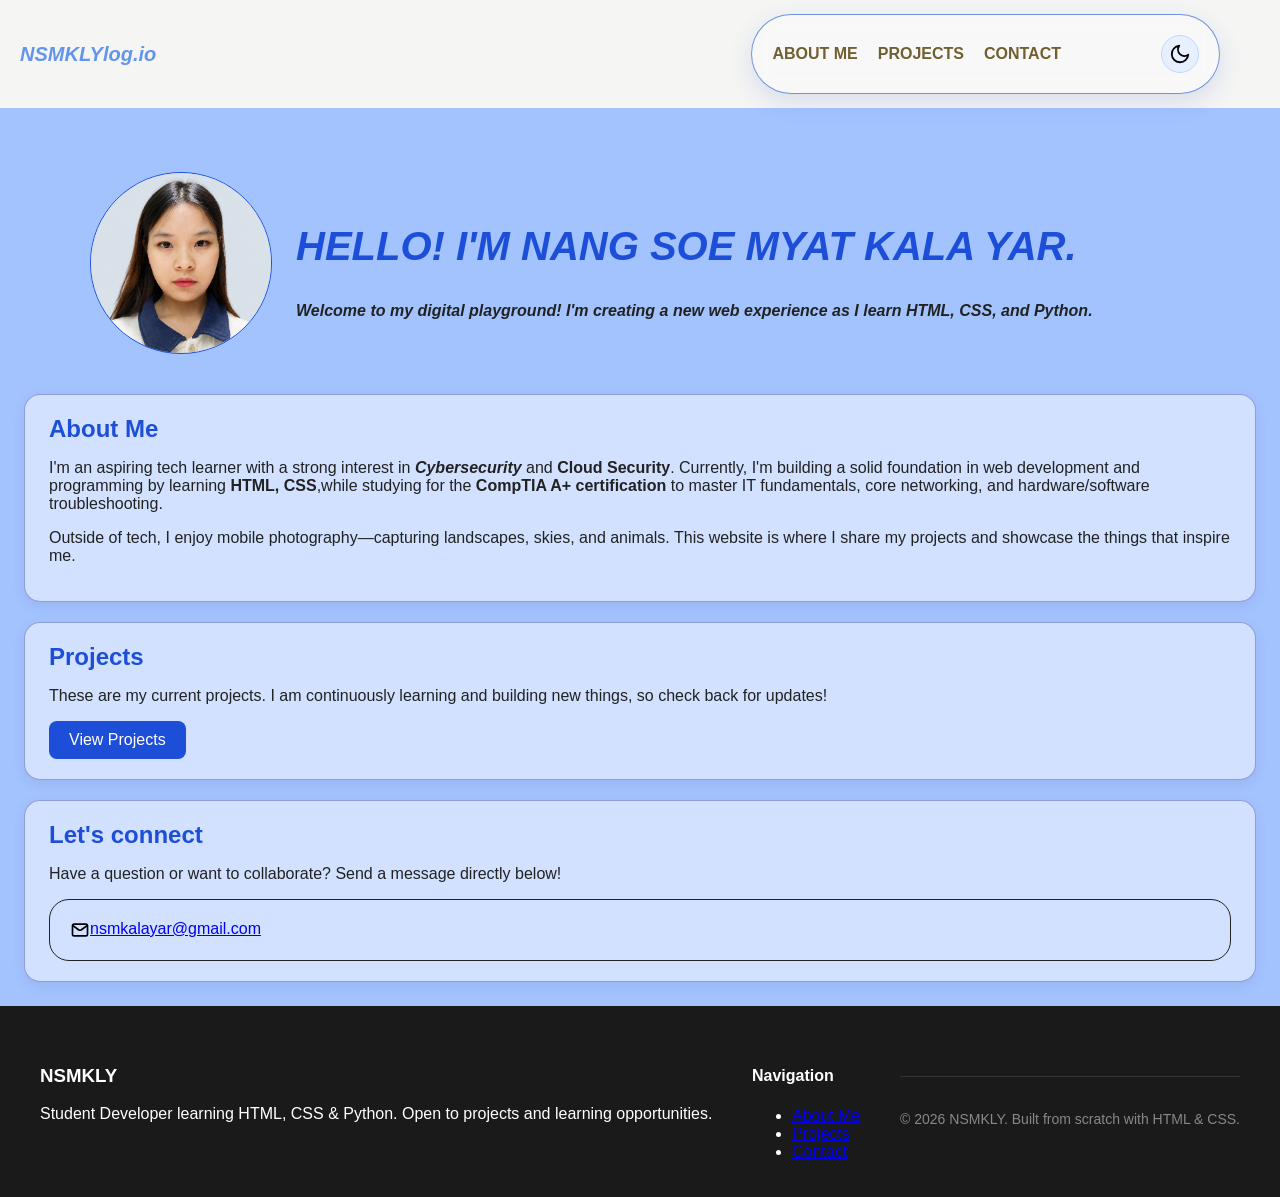
<file: index.html>
<!DOCTYPE html>
<html lang="en">
<head>
    <meta charset="UTF-8">
    <meta name="viewport" content="width=device-width, initial-scale=1.0">
    <link rel="stylesheet" href="style.css">
    <title>NSMKLY log</title>
</head>
<body>
    <header>
        <nav class="navbar">
            <div class="nav-inner">
                <a class="brand" href="https://www.nsmklylog.io"><span>NSMKLYlog.io</span></a>

                <div class="nav-links" aria-label="Main navigation">
                    <a href="#about">ABOUT ME</a>
                    <a href="projects.html">PROJECTS</a>
                    <a href="#contact">CONTACT</a>
                    <button id="theme-toggle" class="icon" aria-label="Toggle theme">
                        <img src="moon.svg" alt="Toggle Theme">
                    </button>
                </div>
            </div>
        </nav>
    </header>

    <main class="page-content">
        <section class="profile">
            <img src="profile.JPG" alt="Profile photo">
            <div class="profile-text">
                <h1 class="wave"><span>HELLO! I'm Nang Soe Myat Kala Yar.</span></h1>
                <p class="subhead">Welcome to my digital playground! I'm creating a new web experience as I learn HTML, CSS, and Python.</p>
            </div>
        </section>
        <div>
        <section id="about" class="info-section">
            <h2>About Me</h2>
            <p>I'm an aspiring tech learner with a strong interest in <strong><em>Cybersecurity</em></strong> and <strong>Cloud Security</strong>. 
    Currently, I'm building a solid foundation in web development and programming by learning <strong>HTML, CSS</strong>,while studying for the <strong>CompTIA A+ certification</strong> to master 
    IT fundamentals, core networking, and hardware/software troubleshooting.</p>
            <p>Outside of tech, I enjoy mobile photography—capturing landscapes, skies, and animals. This website is where I share my 
    projects and showcase the things that inspire me.</p>
        </section>
         </div>
        <section id="projects" class="info-section">
            <h2>Projects</h2>
            <p>These are my current projects. I am continuously learning and building new things, so check back for updates!</p>
            <a href="projects.html" class="button">View Projects</a>
        </section>

        <section id="contact" class="info-section">
            <h2>Let's connect</h2>
  <p>Have a question or want to collaborate? Send a message directly below!</p>
  <div class="email"> 
  <img class="email-icon" src="email.svg" alt="email"> 
  <a href="mailto:nsmkalayar@gmail.com">nsmkalayar@gmail.com</a> 
  </div>

  
            
        </section>
    </main>

    <script>
        const toggleButton = document.getElementById('theme-toggle');
        const body = document.body;

        toggleButton.addEventListener('click', () => {
            body.classList.toggle('dark-theme');
        });
    </script>

 <footer class="site-footer">
  <div class="footer-container">
    <div class="footer-brand">
      <h3>NSMKLY</h3>
      <p>Student Developer learning HTML, CSS & Python. Open to projects and learning opportunities.</p>
    </div>

    <div class="footer-links">
      <h4>Navigation</h4>
      <ul>
        <li><a href="#about">About Me</a></li>
        <li><a href="#projects">Projects</a></li>
        <li><a href="#contact">Contact</a></li>
      </ul>
    </div>

  <div class="footer-bottom">
    <p>&copy; 2026 NSMKLY. Built from scratch with HTML & CSS.</p>
  </div>
</div>
</footer>
</body>
</html>
</file>
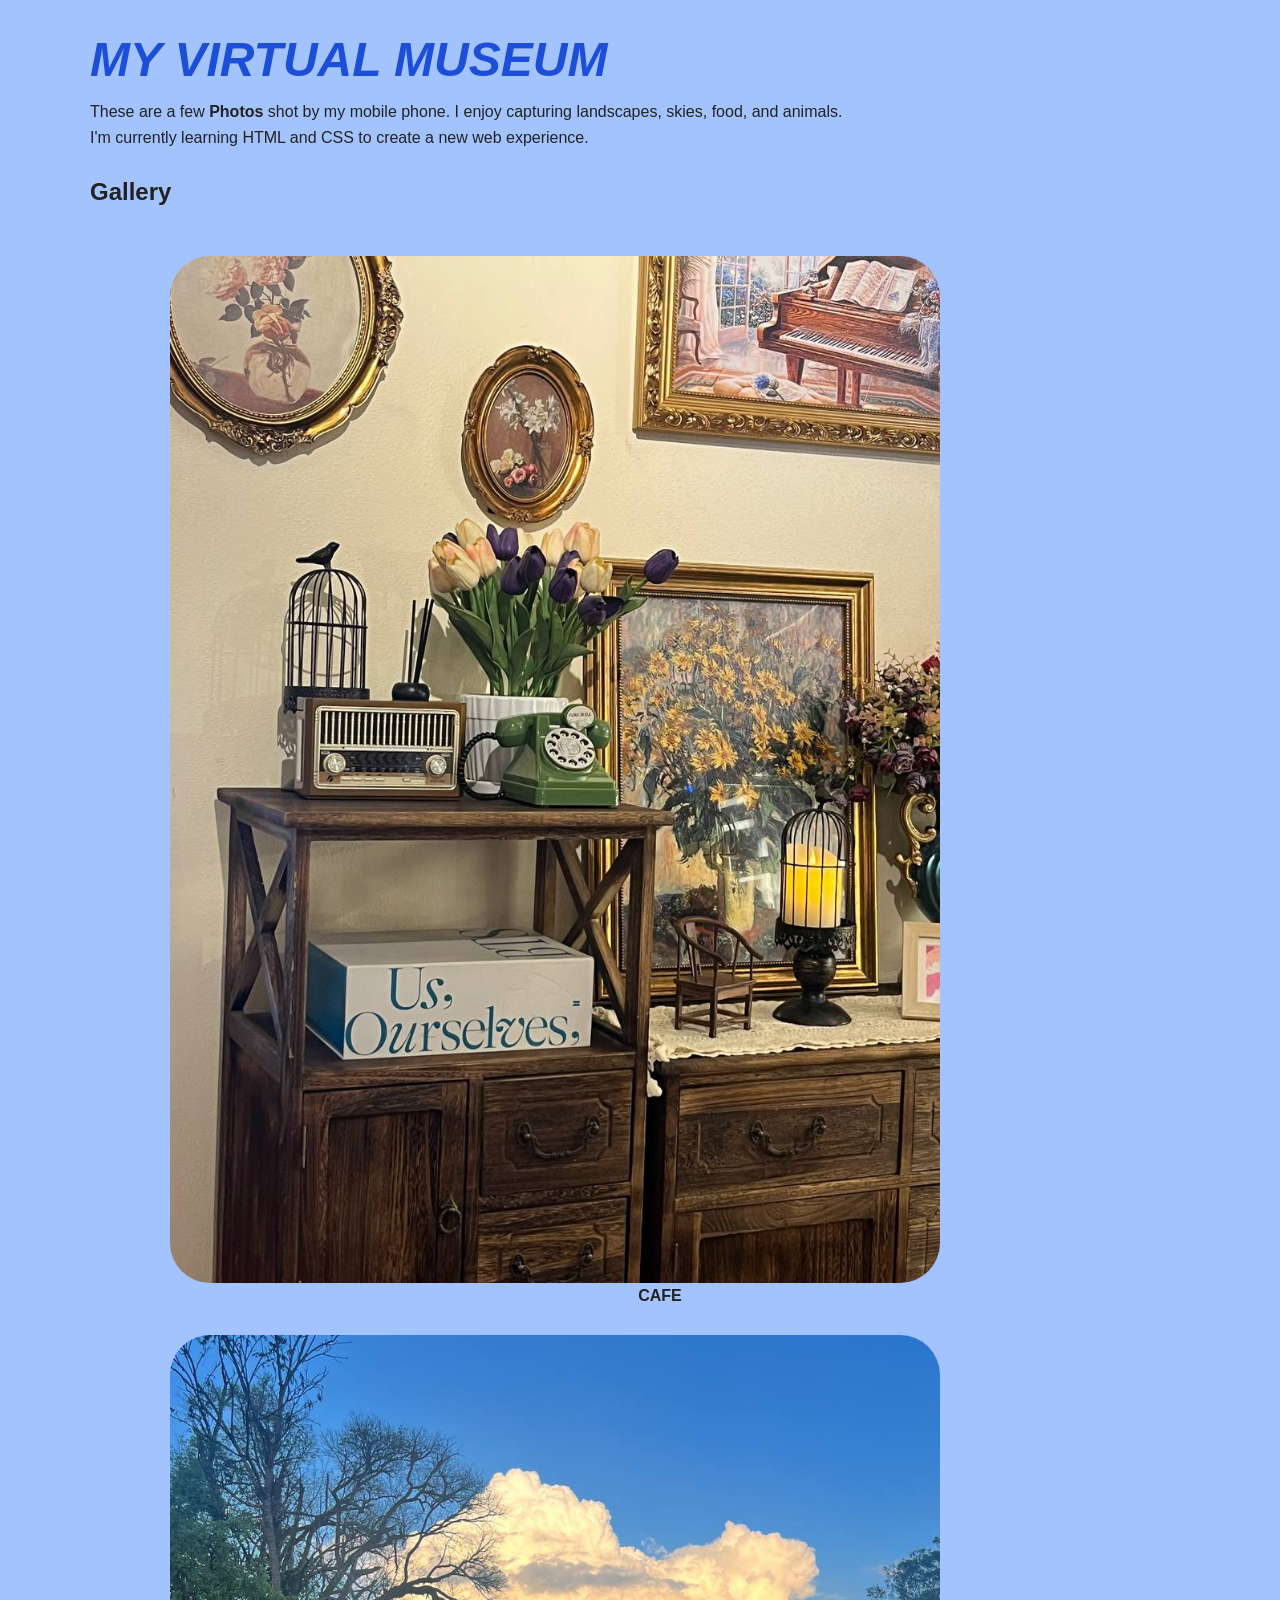
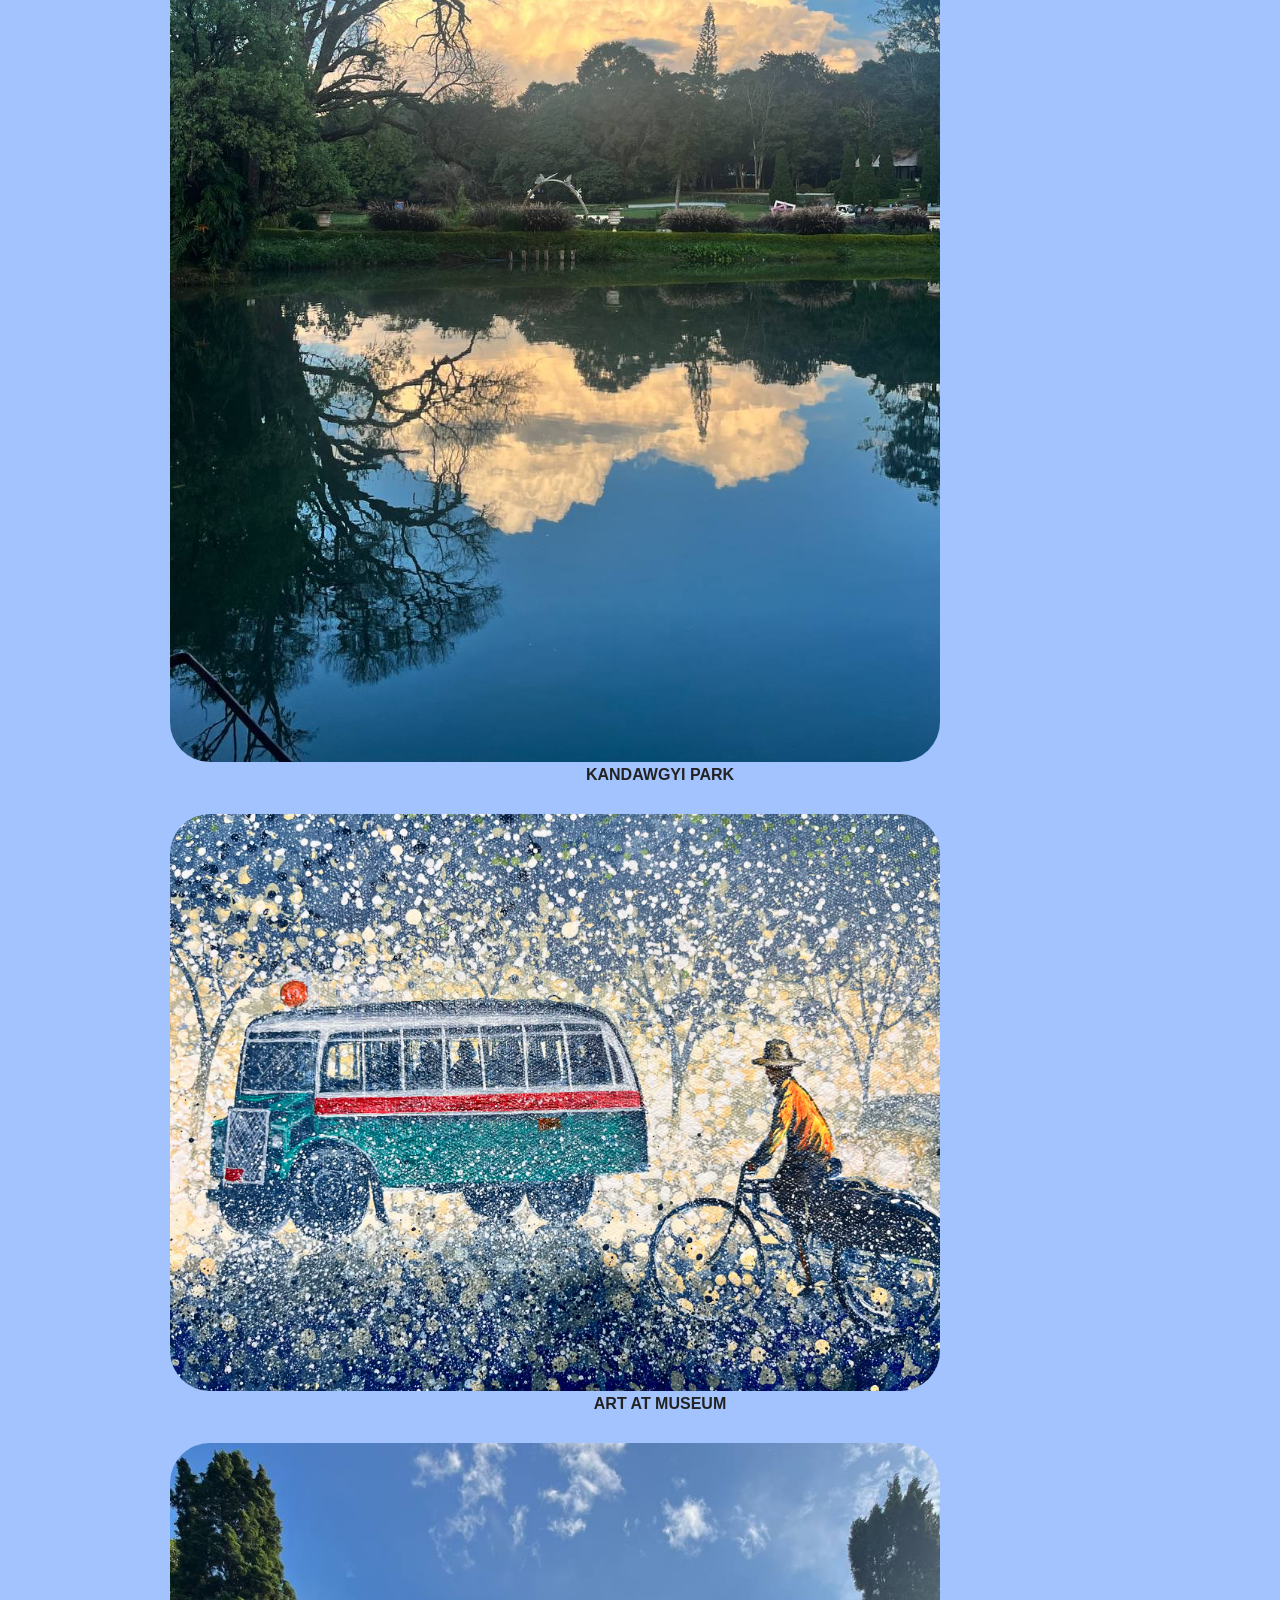
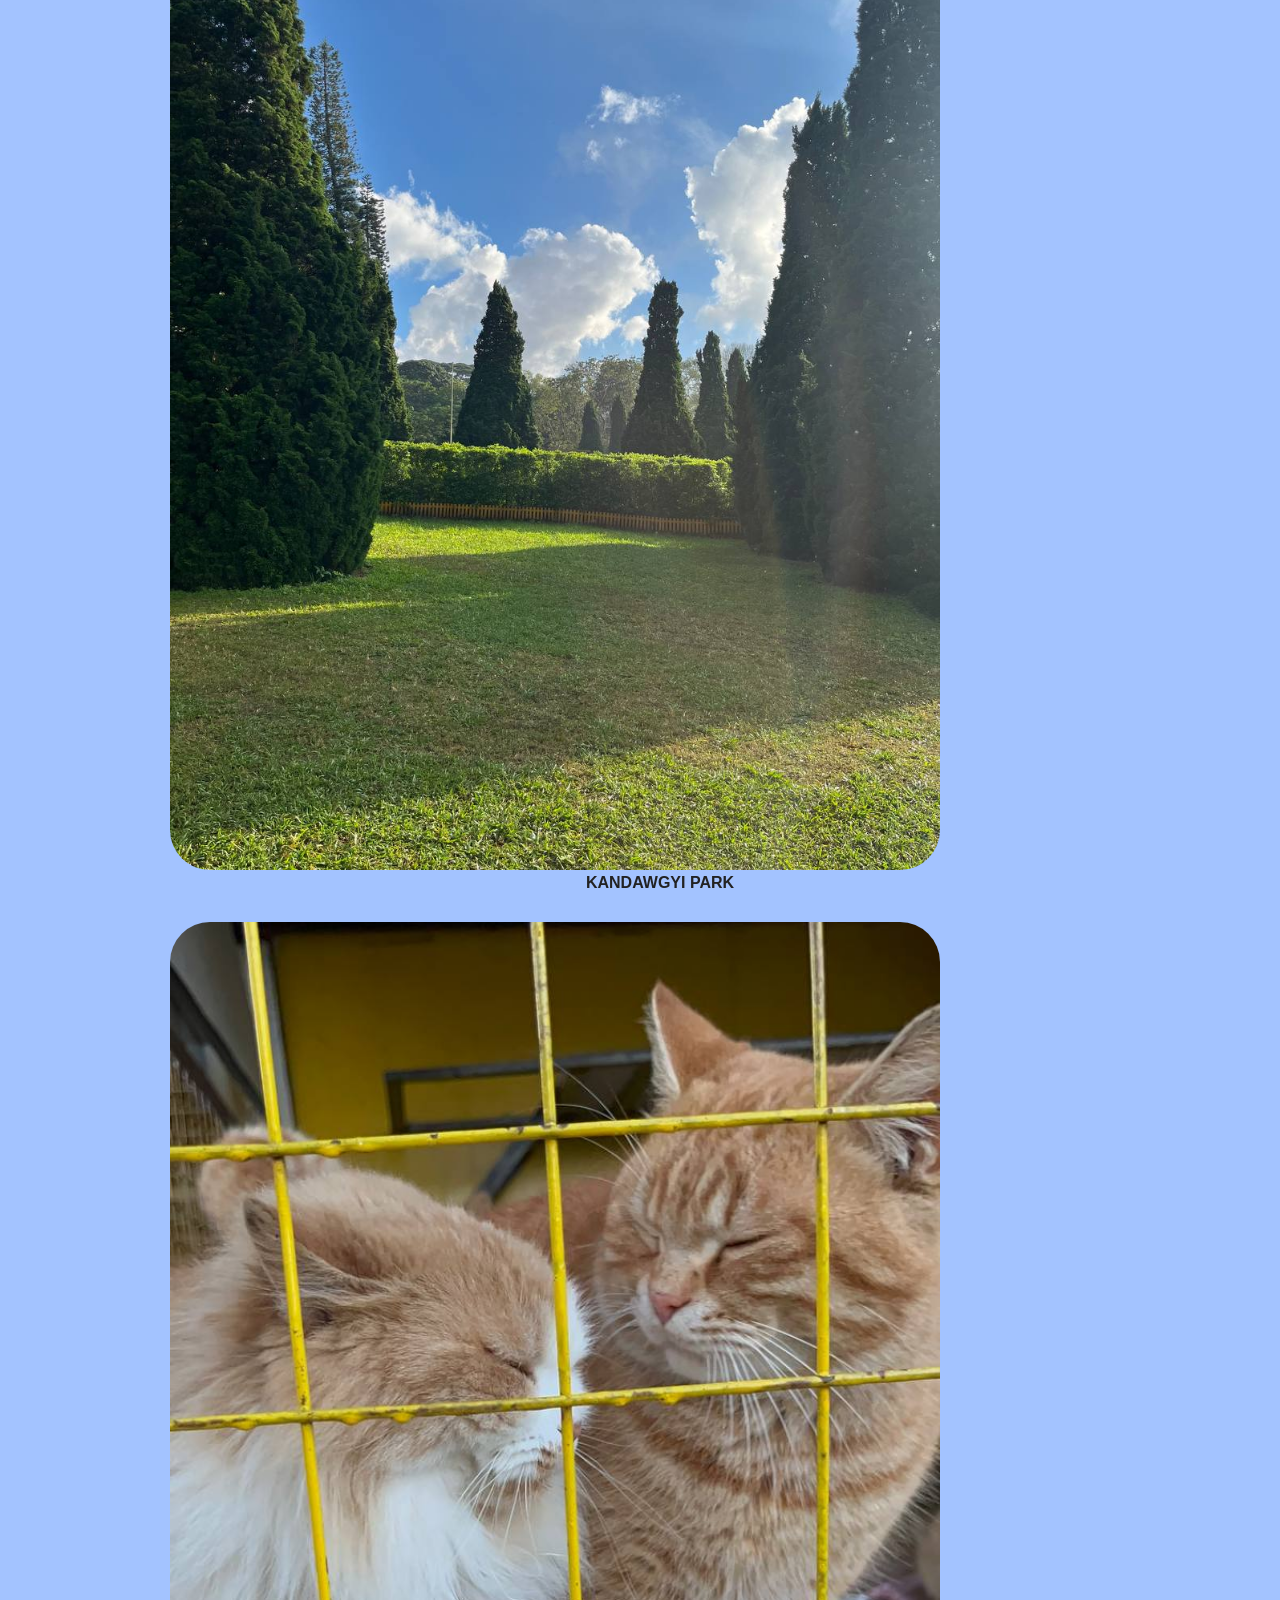
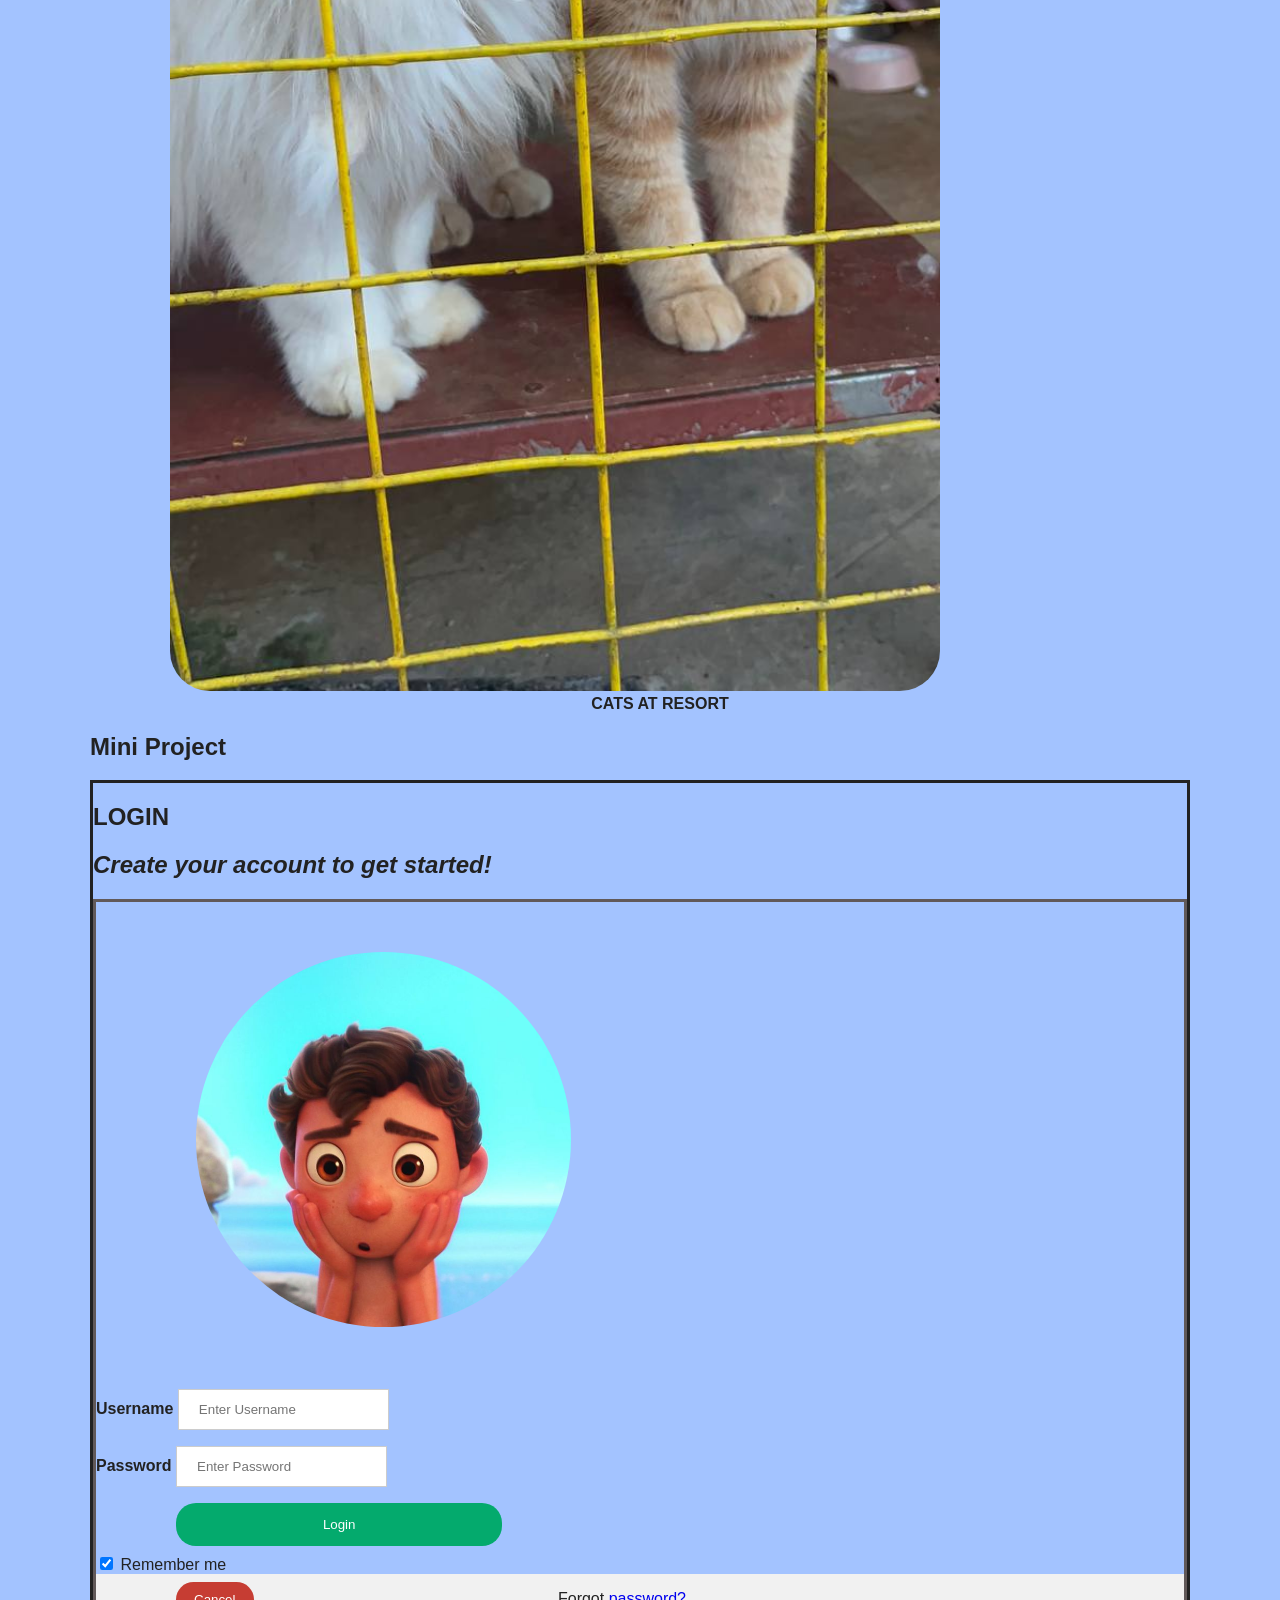
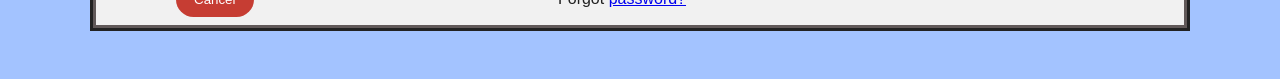
<file: projects.html>
<!DOCTYPE html>
<html lang="en">
<head>
    <meta charset="UTF-8">
    <meta name="viewport" content="width=device-width, initial-scale=1.0">
    <link rel="stylesheet" href="style.css">
    <title>Projects</title>
</head>
<body>
    <main class="projects-page">
        <h1 class="headline">MY VIRTUAL MUSEUM</h1>
        <p class="projects-intro">These are a few <strong>Photos</strong> shot by my mobile phone. I enjoy capturing landscapes, skies, food, and animals. I'm currently learning HTML and CSS to create a new web experience.</p>
        <h2>Gallery</h2>
        <section>
            <div class="gallery"> 
               <div class="pic">
                <img src="cafeinterior.jpg" alt="Photo 1"> 
                <span class="caption">CAFE</span>
               <img src="view.jpg" alt="Photo 2"> 
               <span class="caption">Kandawgyi PARK</span>
                <img src="art.jpg" alt="Photo 3"> 
                <span class="caption">art at museum</span>
        
                <img src="pol.jpg" alt="Photo 4"> 
                <span class="caption">Kandawgyi Park</span>
                 <img src="cat2.jpg" alt="Photo 5"> 
                 <span class="caption">Cats at resort</span>
                </div>
            </div>
        </section>
        <section>
            <div><h1>Mini Project</h1></div>
            <div class="login-page">
                <div> 
                    <h2>LOGIN</h2>
                    <h2 class="italic">Create your account to get started!</h2>
                    <form action="/action_page.php" method="post">
                <div class="imgcontainer">
                 <img src="avatar.jpg" alt="Avatar" class="avatar">
                 </div>
                <div class="container">
    <label for="uname"><b>Username</b></label>
    <input type="text" placeholder="Enter Username" name="uname" required> <br>
     <label for="psw"><b>Password</b></label>
    <input type="password" placeholder="Enter Password" name="psw" required><br> 
    <button type="submit">Login</button>
    <br>
    <label>
      <input type="checkbox" checked="checked" name="remember"> Remember me
    </label>
  </div>

  <div class="container" style="background-color:#f1f1f1">
    <button type="button" class="cancelbtn">Cancel</button>
    <span class="psw">Forgot <a href="#">password?</a></span>
  </div>
</form>
</div>
 </section>
 <section> 





    
 </section>


</body>
</html>
</file>
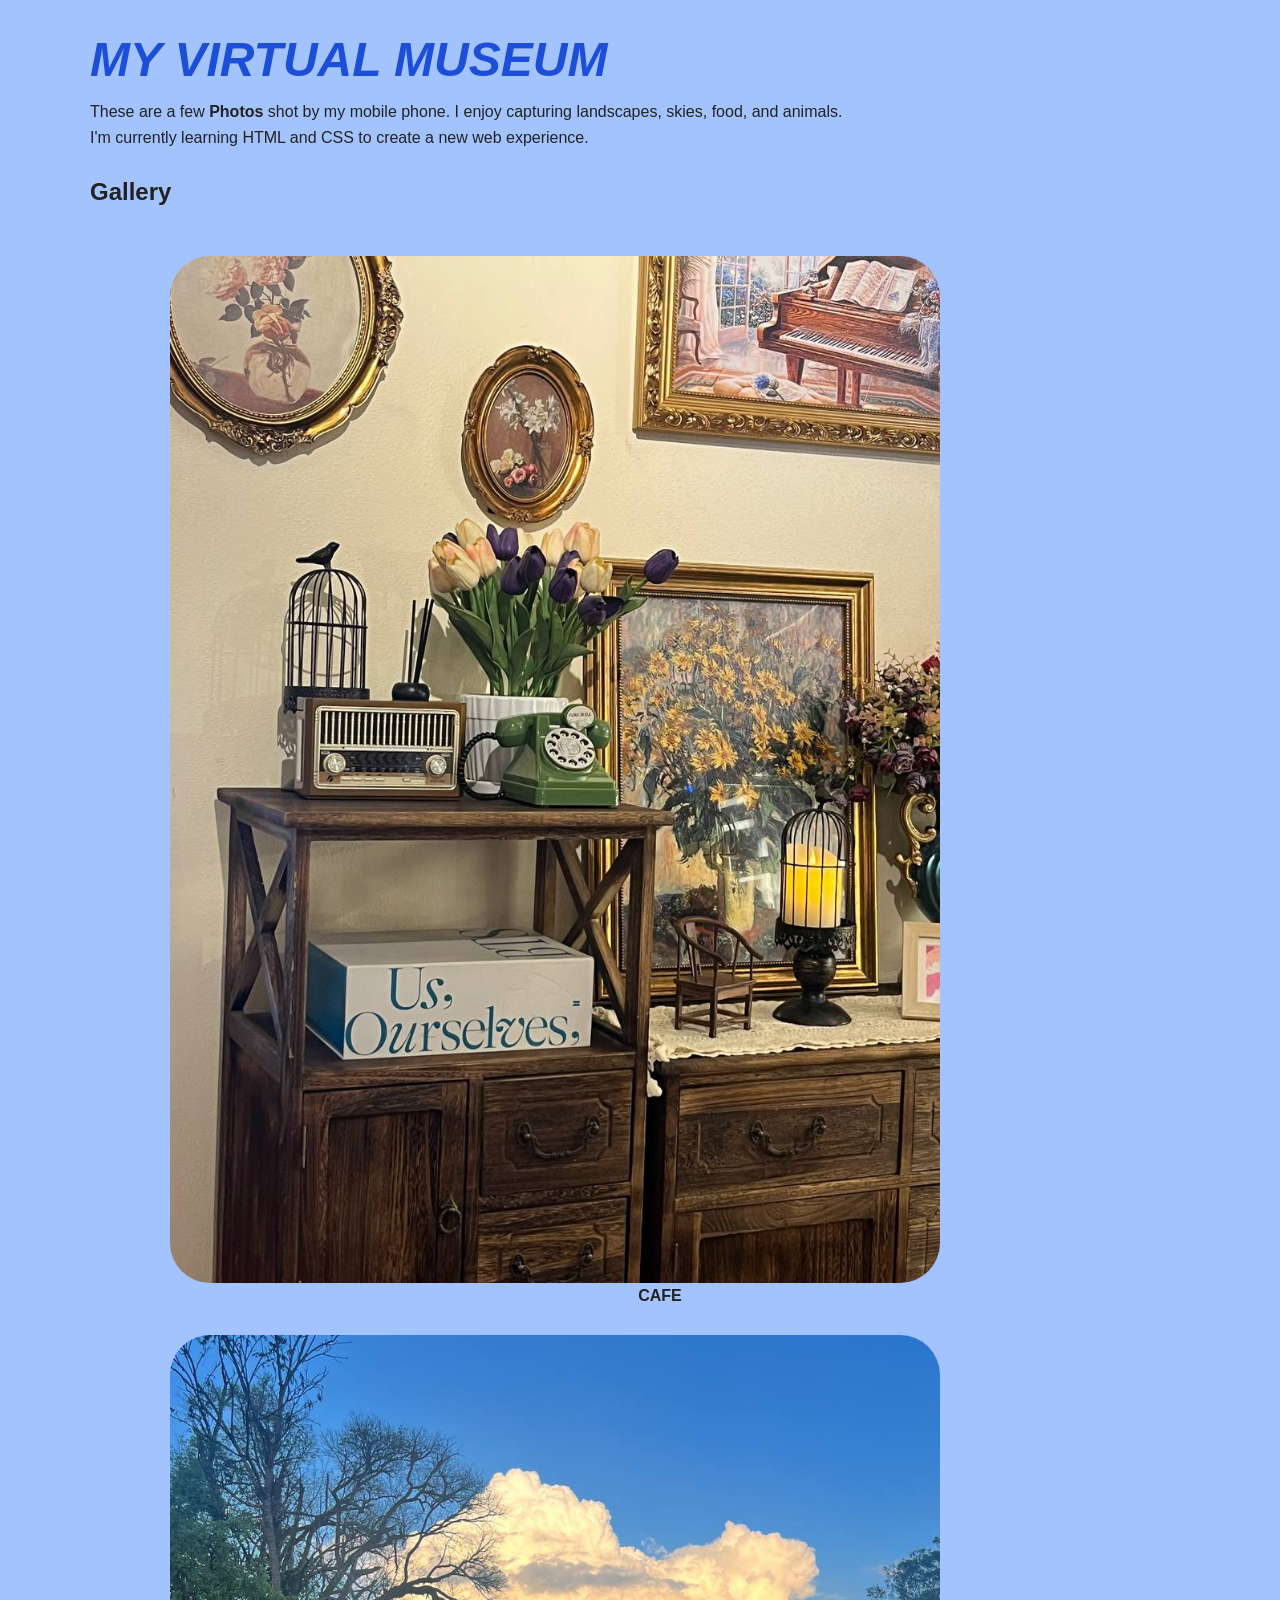
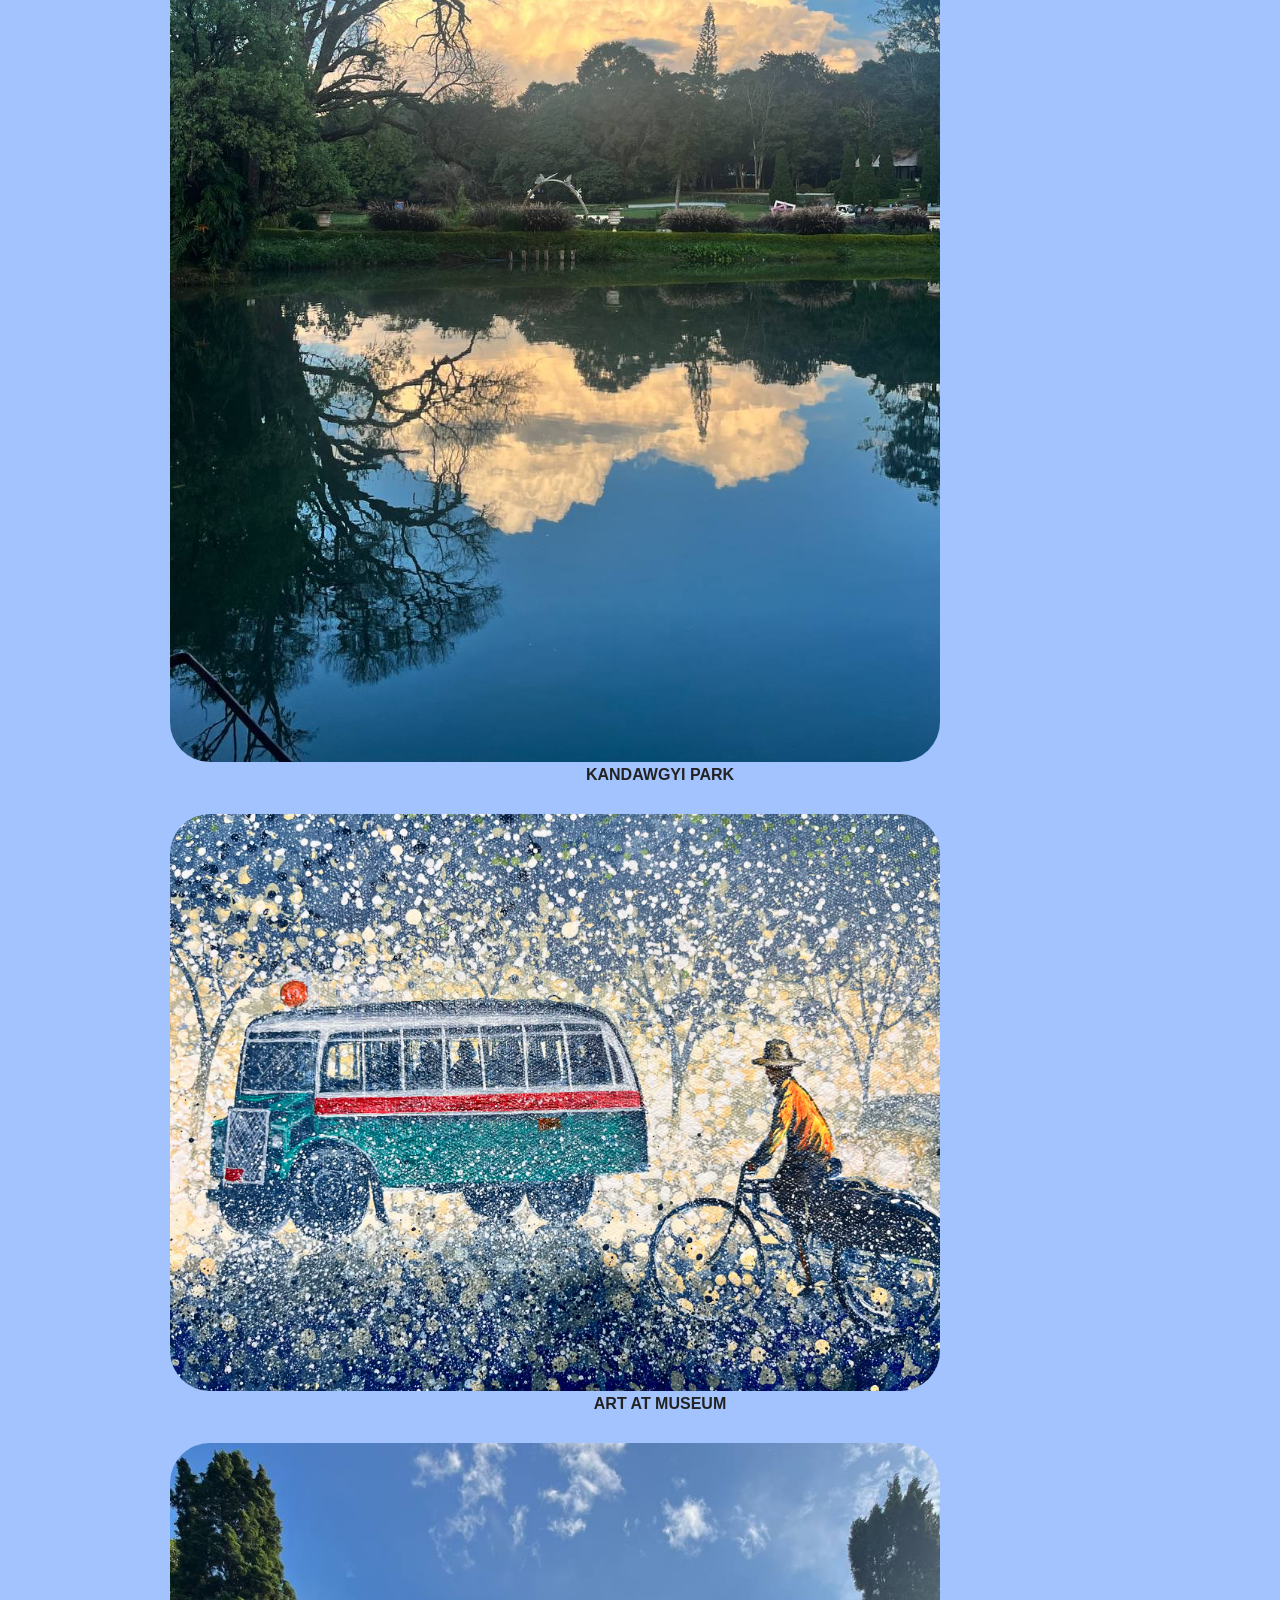
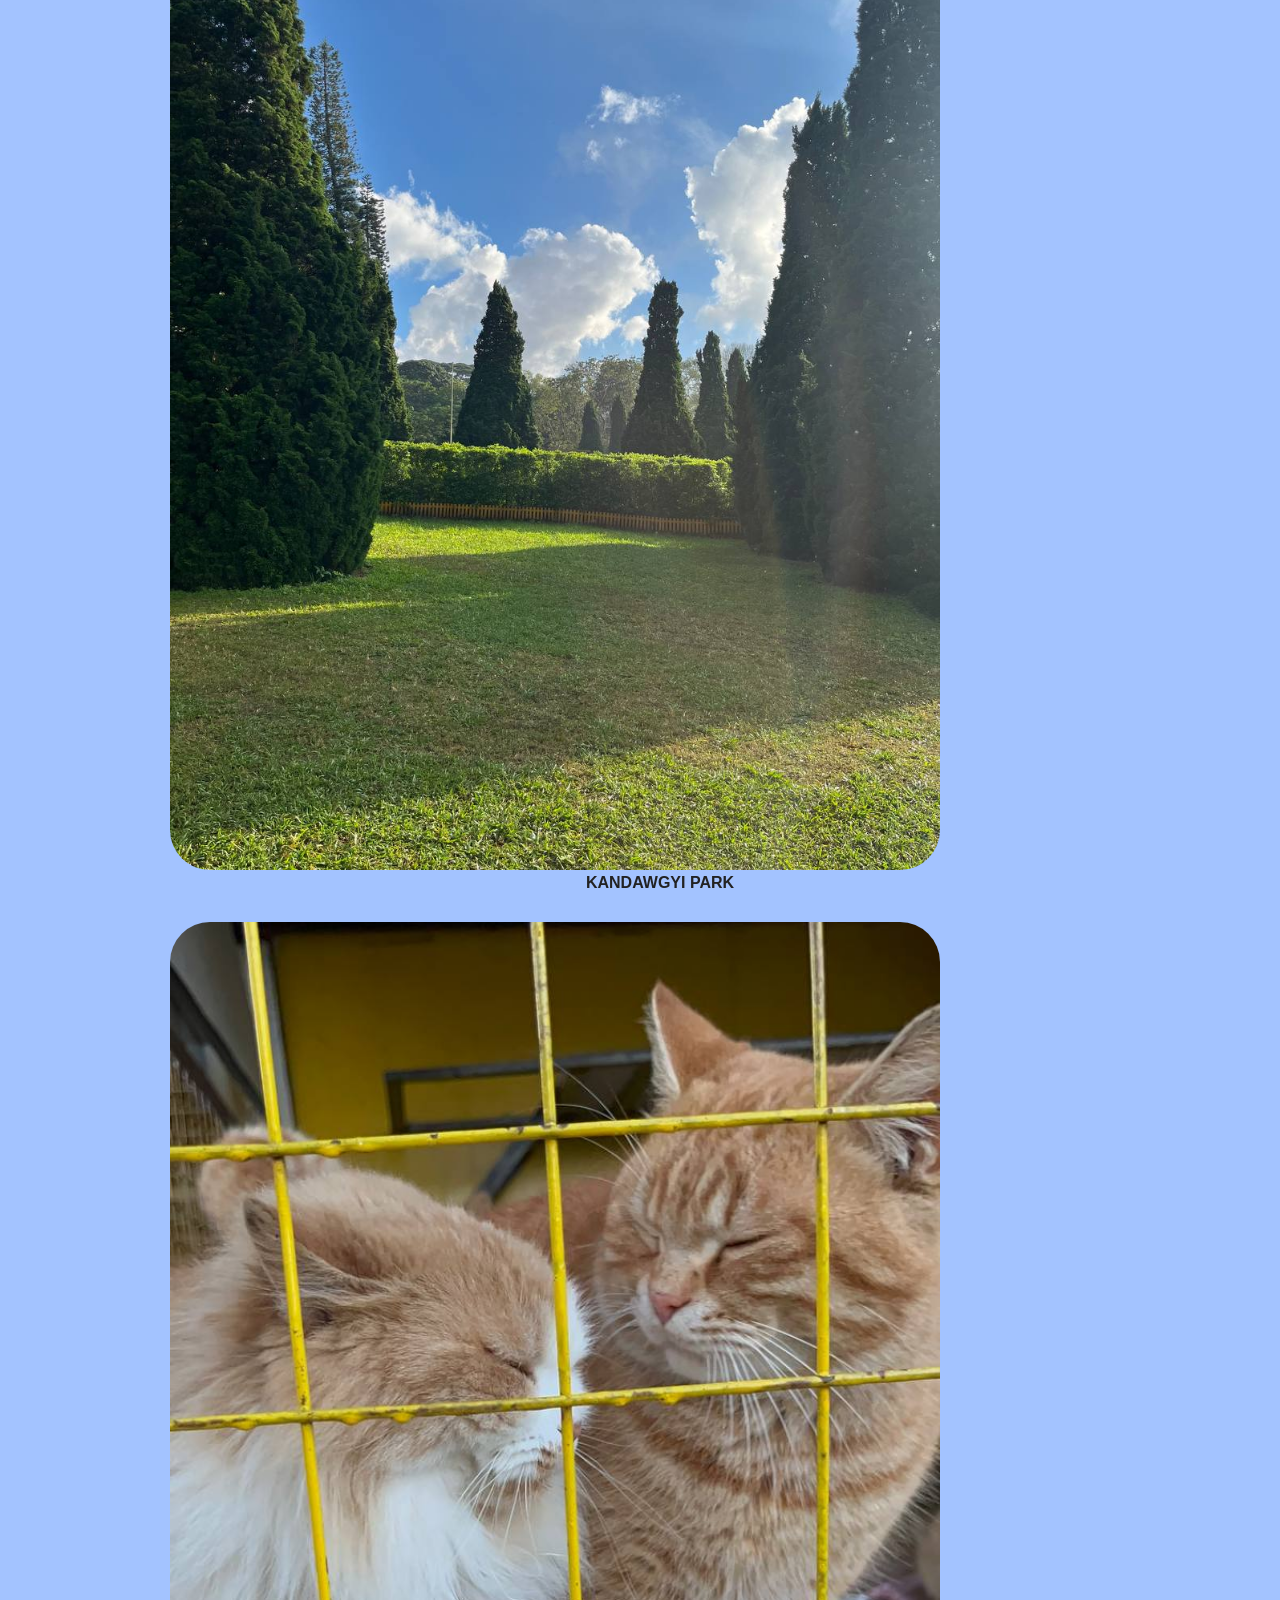
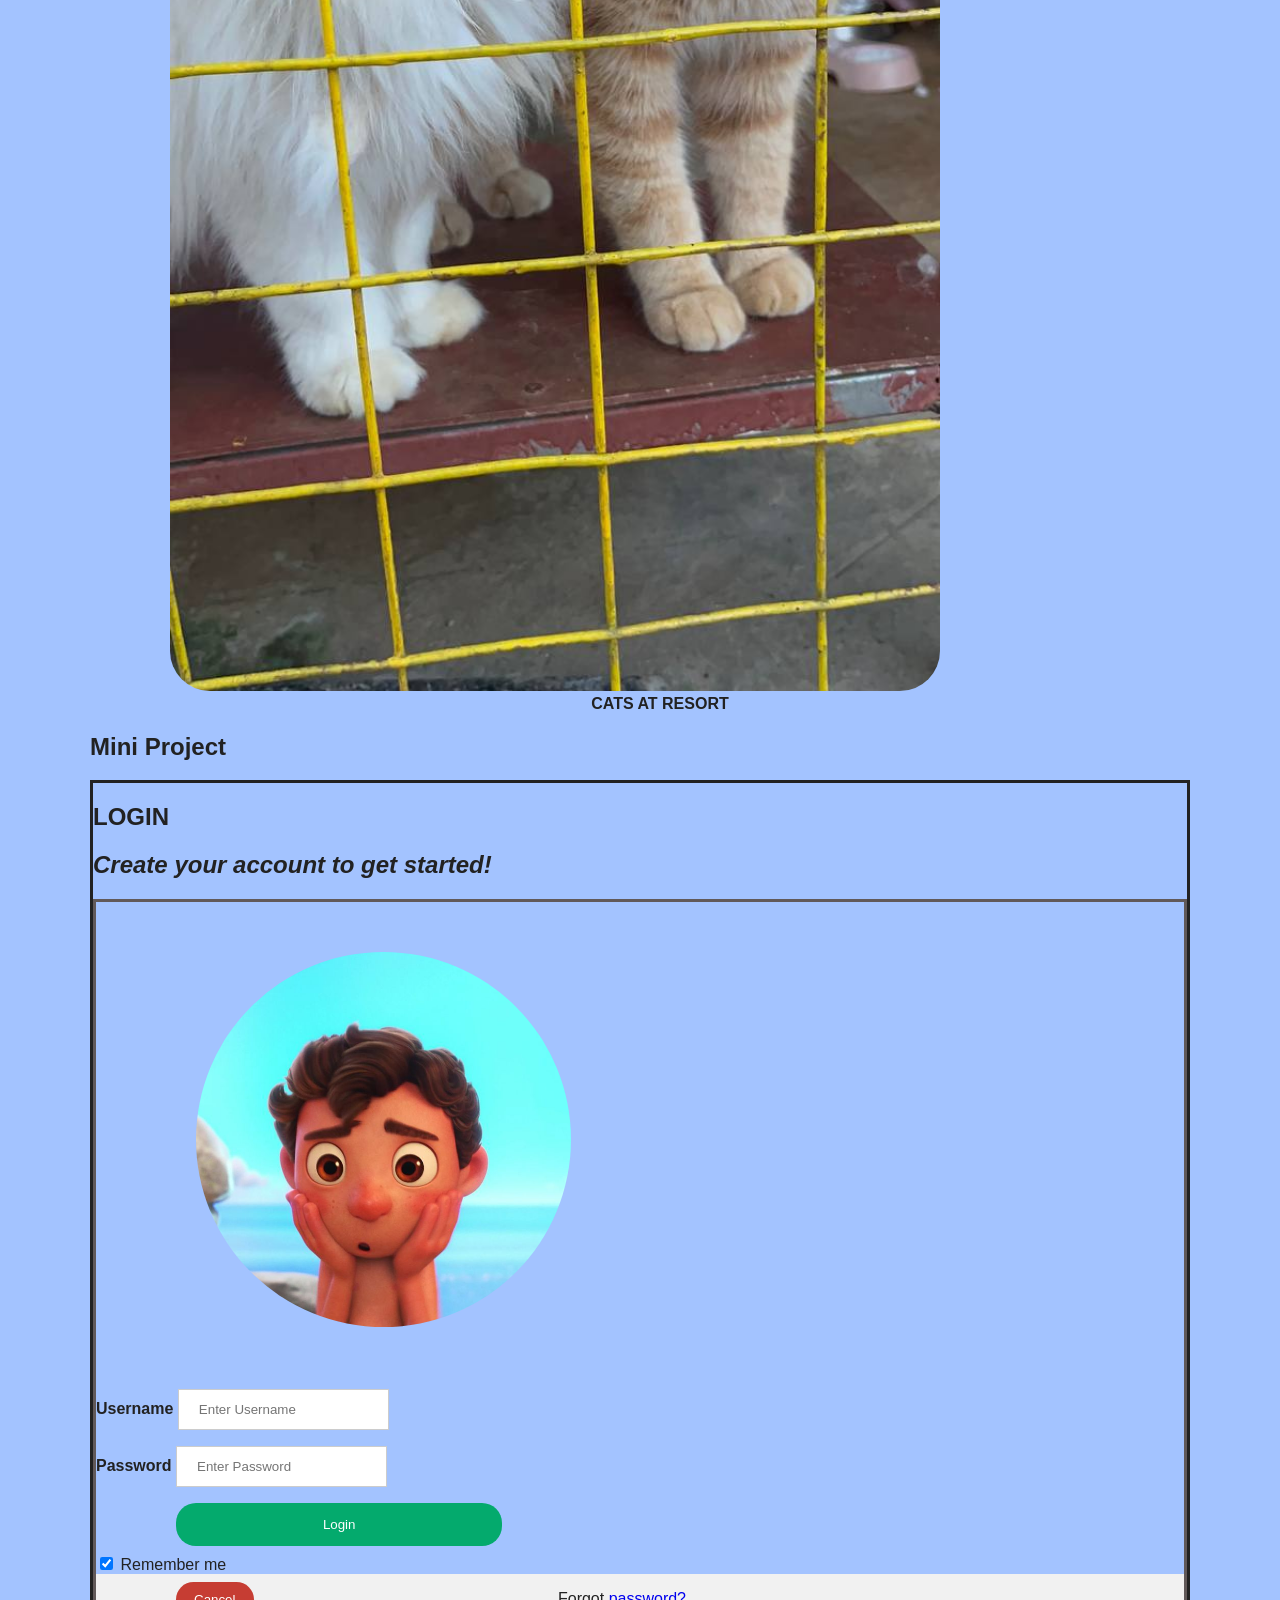
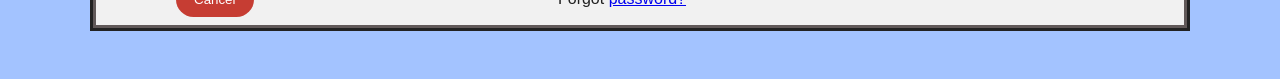
<file: mweb/projects.html>
<!DOCTYPE html>
<html lang="en">
<head>
    <meta charset="UTF-8">
    <meta name="viewport" content="width=device-width, initial-scale=1.0">
    <link rel="stylesheet" href="style.css">
    <title>Projects</title>
</head>
<body>
    <main class="projects-page">
        <h1 class="headline">MY VIRTUAL MUSEUM</h1>
        <p class="projects-intro">These are a few <strong>Photos</strong> shot by my mobile phone. I enjoy capturing landscapes, skies, food, and animals. I'm currently learning HTML and CSS to create a new web experience.</p>
        <h2>Gallery</h2>
        <section>
            <div class="gallery"> 
               <div class="pic">
                <img src="cafeinterior.jpg" alt="Photo 1"> 
                <span class="caption">CAFE</span>
               <img src="view.jpg" alt="Photo 2"> 
               <span class="caption">Kandawgyi PARK</span>
                <img src="art.jpg" alt="Photo 3"> 
                <span class="caption">art at museum</span>
        
                <img src="pol.jpg" alt="Photo 4"> 
                <span class="caption">Kandawgyi Park</span>
                 <img src="cat2.jpg" alt="Photo 5"> 
                 <span class="caption">Cats at resort</span>
                </div>
            </div>
        </section>
        <section>
            <div><h1>Mini Project</h1></div>
            <div class="login-page">
                <div> 
                    <h2>LOGIN</h2>
                    <h2 class="italic">Create your account to get started!</h2>
                    <form action="/action_page.php" method="post">
                <div class="imgcontainer">
                 <img src="avatar.jpg" alt="Avatar" class="avatar">
                 </div>
                <div class="container">
    <label for="uname"><b>Username</b></label>
    <input type="text" placeholder="Enter Username" name="uname" required> <br>
     <label for="psw"><b>Password</b></label>
    <input type="password" placeholder="Enter Password" name="psw" required><br> 
    <button type="submit">Login</button>
    <br>
    <label>
      <input type="checkbox" checked="checked" name="remember"> Remember me
    </label>
  </div>

  <div class="container" style="background-color:#f1f1f1">
    <button type="button" class="cancelbtn">Cancel</button>
    <span class="psw">Forgot <a href="#">password?</a></span>
  </div>
</form>
</div>
 </section>
 <section> 





    
 </section>


</body>
</html>
</file>
<file: style.css>
html {
    scroll-behavior: smooth;
}
section{
    scroll-margin-top:80px ;
}

body {
    margin: 0;
    font-family: Helvetica, sans-serif;
    background: oklab(81.547% -0.01169 -0.09146);
    color: #222;
    transition: background 0.25s ease, color 0.25s ease;
}

body.dark-theme {
    background: #0b1f4d;
    color: #f8fafc;
}

.navbar {
    padding: 14px 20px;
    background: #f5f5f4;
}

.nav-inner {
    max-width: 1200px;
    margin: 0;
    display: flex;
    align-items: center;
    justify-content: space-between;
    gap: 16px;
}

.brand {
    text-decoration: none;
    color: cornflowerblue;
    font-size: 1.25rem;
    font-weight: 700;
    font-style: italic;
    white-space: nowrap;
}

.brand:hover,
.brand:focus-visible {
    text-decoration: underline;
    text-underline-offset: 3px;
    color: #f8f8fa;
    text-shadow: 0 0 8px #f4f4f6, 0 0 16px #7c3aed, 0 0 24px #8160fa;
}

.nav-links {
    display: flex;
    align-items: center;
    justify-content: center;
    gap: 20px;
    margin-left: auto;
    padding: 12px 20px;
    border: 1px solid rgba(38, 93, 209, 0.65);
    background: rgba(255, 255, 255, 0.35);
    box-shadow: 0 8px 24px rgba(37, 81, 174, 0.14);
    backdrop-filter: blur(10px);
    border-radius: 999px;
}

.nav-links a {
    text-decoration: none;
    color: #705f2f;
    font-weight: bold;

}

.nav-links a:hover,
.nav-links a:focus-visible {
    color: #ffffff;
    text-decoration: underline;
    text-underline-offset: 3px;
    text-shadow: 0 0 8px #ffffff, 0 0 16px #7c3aed, 0 0 24px #60a5fa;
}

#theme-toggle {
    width: 38px;
    height: 38px;
    border-radius: 50%;
    display: inline-flex;
    align-items: center;
    justify-content: center;
    background: #e7f0ff;
    border: 1px solid #bfd7ff;
}

.icon {
    border: none;
    background: transparent;
    cursor: pointer;
    padding: 0;
}

.icon img {
    width: 22px;
    height: 22px;
}

body.dark-theme .navbar {
    background: #000;
}

body.dark-theme .brand,
body.dark-theme .nav-links a {
    color: #dbeafe;
}

body.dark-theme .nav-links {
    border-color: rgba(191, 219, 254, 0.45);
    background: rgba(11, 31, 77, 0.55);
}

body.dark-theme #theme-toggle {
    background: #1f3a5f;
    border-color: #90b4ff;
}

.page-content {
    padding: 24px;
}

.profile {
    display: flex;
    align-items: center;
    gap: 24px;
    max-width: 1100px;
    margin: 40px auto;
    flex-wrap: nowrap;
    
}

.profile img {
    width: 180px;
    height: 180px;
    object-fit: cover;
    border-radius: 50%;
    border: 1px solid #1d4ed8;
    flex-shrink: 0;
}

.profile-text {
    flex: 1;
    min-width: 0;
}

.profile-text h1 {
    color: #1d4ed8;
    text-align: left;
    font-family: Helvetica, sans-serif;
    font-style: italic;
    font-weight: bold;
    text-transform: uppercase;
    font-size: 2.5rem;
    
}
.subhead{
    font-family:arial;
    font-weight:bold;
    font-style:italic;
}
.wave span {
    display: inline-block;
    animation: wave 1.2s infinite;
}

@keyframes wave {
    0%, 100% {
        transform: translateY(0);
    }
    50% {
        transform: translateY(-4px);
    }
}

.info-section {
    margin-top: 20px;
    padding: 20px 24px;
    border: 1px solid rgba(27, 31, 138, 0.35);
    border-radius: 16px;
    background: rgba(255, 255, 255, 0.5);
    box-shadow: 0 4px 14px rgba(10, 24, 74, 0.08);
}

.info-section h2 {
    margin-top: 0;
    margin-bottom: 10px;
    color: #1d4ed8;
}

body.dark-theme .info-section {
    background: rgba(11, 31, 77, 0.55);
    border-color: rgba(191, 219, 254, 0.4);
}

body.dark-theme .info-section h2 {
    color: #bfdbfe;
}

.button {
    display: inline-block;
    padding: 10px 20px;
    background-color: #1d4ed8;
    color: #ffffff;
    text-decoration: none;
    border-radius: 8px;
}

@media (max-width: 720px) {
    .nav-inner,
    .profile {
        flex-direction: row;
        align-items: flex-start;
    }

    .nav-links {
        width: 100%;
        margin-left: 0;
        justify-content: flex-start;
        flex-wrap: wrap;
    }
}


.projects-page {
    max-width: 1100px;
    margin: 0 auto;
    padding: 32px 24px 48px;
}

.headline {
    margin: 0 0 12px;
    color: #1d4ed8;
    font-size: clamp(2rem, 4vw, 3rem);
    font-style: italic;
    text-transform: uppercase;
}

.projects-intro {
    margin: 0 0 28px;
    max-width: 760px;
    line-height: 1.6;
}

 .gallery {
    width: 100%;
    margin: 20px;
    justify-content: center;
}
.pic img{
    width:70%;
  box-sizing:border-box;
  border-radius: 40px;
  margin-left: 60px;
  margin-top: 30px;
}


.italic{
    font-style: italic;
}
.info{
    width: 100%;
    max-width: 100px;
    box-sizing: border-box;
    border-radius: 50px;
}

.login-page {
    border: 3px solid;
    
}
form {border: 3px solid #615959;}
input[type=password], input[type=text] {
  padding: 12px 20px;
  margin: 8px 0;
  display: inline-block;
  border: 1px solid #ccc;
  box-sizing: border-box;
}
button {
  background-color: #04AA6D;
  color: white;
  padding: 14px 20px;
  margin: 8px 0;
  margin-left: 80px;
  border: 1px;
  border-radius: 20px;
  cursor: pointer;
  width: 30%;
}
button:hover {
  opacity: 0.8;
}
.cancelbtn {
  width: auto;
  padding: 10px 18px;
  margin-right: 300px;
  background-color: #c63d33;
}

.imgcontainer {
  margin: 50px;
  margin-left: 100px;
}
img.avatar {
  width: 40%;
  border-radius: 50%;
}
footer {
  background-color: #1a1a1a;
  color: #ffffff;
  padding: 40px 20px 20px 20px;
  font-family: sans-serif;
}

.footer-container {
  display: flex;
  flex-wrap: wrap;
  justify-content: space-between;
  max-width: 1200px;
  margin: 0 auto;
}

.footer-column {
  flex: 1;
  min-width: 250px;
  margin-bottom: 20px;
}

.footer-column h3 {
  margin-bottom: 15px;
  color: #ff6b6b;
}

.footer-column ul {
  list-style: none;
  padding: 0;
}

.footer-column ul li {
  margin-bottom: 8px;
}

.footer-column a {
  color: #cccccc;
  text-decoration: none;
}

.footer-column a:hover {
  color: #ffffff;
}

.footer-bottom {
  text-align: center;
  border-top: 1px solid #333333;
  margin-top: 30px;
  padding-top: 20px;
  font-size: 14px;
  color: #888888;
}
.email{
    display:flex;
    border: 1px solid;
    border-radius: 20px;
    padding: 20px;
    justify-content:baseline;
    
}
.email-icon {
    width: 20px;
    height:20px;
}
.caption{
    display:block;
    text-align:center;
    font-weight:bold;
    text-transform: uppercase;
}
</file>
<file: mweb/style.css>
html {
    scroll-behavior: smooth;
}
section{
    scroll-margin-top:80px ;
}

body {
    margin: 0;
    font-family: Helvetica, sans-serif;
    background: oklab(81.547% -0.01169 -0.09146);
    color: #222;
    transition: background 0.25s ease, color 0.25s ease;
}

body.dark-theme {
    background: #0b1f4d;
    color: #f8fafc;
}

.navbar {
    padding: 14px 20px;
    background: #f5f5f4;
}

.nav-inner {
    max-width: 1200px;
    margin: 0;
    display: flex;
    align-items: center;
    justify-content: space-between;
    gap: 16px;
}

.brand {
    text-decoration: none;
    color: cornflowerblue;
    font-size: 1.25rem;
    font-weight: 700;
    font-style: italic;
    white-space: nowrap;
}

.brand:hover,
.brand:focus-visible {
    text-decoration: underline;
    text-underline-offset: 3px;
    color: #f8f8fa;
    text-shadow: 0 0 8px #f4f4f6, 0 0 16px #7c3aed, 0 0 24px #8160fa;
}

.nav-links {
    display: flex;
    align-items: center;
    justify-content: center;
    gap: 20px;
    margin-left: auto;
    padding: 12px 20px;
    border: 1px solid rgba(38, 93, 209, 0.65);
    background: rgba(255, 255, 255, 0.35);
    box-shadow: 0 8px 24px rgba(37, 81, 174, 0.14);
    backdrop-filter: blur(10px);
    border-radius: 999px;
}

.nav-links a {
    text-decoration: none;
    color: #705f2f;
    font-weight: bold;

}

.nav-links a:hover,
.nav-links a:focus-visible {
    color: #ffffff;
    text-decoration: underline;
    text-underline-offset: 3px;
    text-shadow: 0 0 8px #ffffff, 0 0 16px #7c3aed, 0 0 24px #60a5fa;
}

#theme-toggle {
    width: 38px;
    height: 38px;
    border-radius: 50%;
    display: inline-flex;
    align-items: center;
    justify-content: center;
    background: #e7f0ff;
    border: 1px solid #bfd7ff;
}

.icon {
    border: none;
    background: transparent;
    cursor: pointer;
    padding: 0;
}

.icon img {
    width: 22px;
    height: 22px;
}

body.dark-theme .navbar {
    background: #000;
}

body.dark-theme .brand,
body.dark-theme .nav-links a {
    color: #dbeafe;
}

body.dark-theme .nav-links {
    border-color: rgba(191, 219, 254, 0.45);
    background: rgba(11, 31, 77, 0.55);
}

body.dark-theme #theme-toggle {
    background: #1f3a5f;
    border-color: #90b4ff;
}

.page-content {
    padding: 24px;
}

.profile {
    display: flex;
    align-items: center;
    gap: 24px;
    max-width: 1100px;
    margin: 40px auto;
    flex-wrap: nowrap;
    
}

.profile img {
    width: 180px;
    height: 180px;
    object-fit: cover;
    border-radius: 50%;
    border: 1px solid #1d4ed8;
    flex-shrink: 0;
}

.profile-text {
    flex: 1;
    min-width: 0;
}

.profile-text h1 {
    color: #1d4ed8;
    text-align: left;
    font-family: Helvetica, sans-serif;
    font-style: italic;
    font-weight: bold;
    text-transform: uppercase;
    font-size: 2.5rem;
    
}
.subhead{
    font-family:arial;
    font-weight:bold;
    font-style:italic;
}
.wave span {
    display: inline-block;
    animation: wave 1.2s infinite;
}

@keyframes wave {
    0%, 100% {
        transform: translateY(0);
    }
    50% {
        transform: translateY(-4px);
    }
}

.info-section {
    margin-top: 20px;
    padding: 20px 24px;
    border: 1px solid rgba(27, 31, 138, 0.35);
    border-radius: 16px;
    background: rgba(255, 255, 255, 0.5);
    box-shadow: 0 4px 14px rgba(10, 24, 74, 0.08);
}

.info-section h2 {
    margin-top: 0;
    margin-bottom: 10px;
    color: #1d4ed8;
}

body.dark-theme .info-section {
    background: rgba(11, 31, 77, 0.55);
    border-color: rgba(191, 219, 254, 0.4);
}

body.dark-theme .info-section h2 {
    color: #bfdbfe;
}

.button {
    display: inline-block;
    padding: 10px 20px;
    background-color: #1d4ed8;
    color: #ffffff;
    text-decoration: none;
    border-radius: 8px;
}

@media (max-width: 720px) {
    .nav-inner,
    .profile {
        flex-direction: row;
        align-items: flex-start;
    }

    .nav-links {
        width: 100%;
        margin-left: 0;
        justify-content: flex-start;
        flex-wrap: wrap;
    }
}


.projects-page {
    max-width: 1100px;
    margin: 0 auto;
    padding: 32px 24px 48px;
}

.headline {
    margin: 0 0 12px;
    color: #1d4ed8;
    font-size: clamp(2rem, 4vw, 3rem);
    font-style: italic;
    text-transform: uppercase;
}

.projects-intro {
    margin: 0 0 28px;
    max-width: 760px;
    line-height: 1.6;
}

 .gallery {
    width: 100%;
    margin: 20px;
    justify-content: center;
}
.pic img{
    width:70%;
  box-sizing:border-box;
  border-radius: 40px;
  margin-left: 60px;
  margin-top: 30px;
}


.italic{
    font-style: italic;
}
.info{
    width: 100%;
    max-width: 100px;
    box-sizing: border-box;
    border-radius: 50px;
}

.login-page {
    border: 3px solid;
    
}
form {border: 3px solid #615959;}
input[type=password], input[type=text] {
  padding: 12px 20px;
  margin: 8px 0;
  display: inline-block;
  border: 1px solid #ccc;
  box-sizing: border-box;
}
button {
  background-color: #04AA6D;
  color: white;
  padding: 14px 20px;
  margin: 8px 0;
  margin-left: 80px;
  border: 1px;
  border-radius: 20px;
  cursor: pointer;
  width: 30%;
}
button:hover {
  opacity: 0.8;
}
.cancelbtn {
  width: auto;
  padding: 10px 18px;
  margin-right: 300px;
  background-color: #c63d33;
}

.imgcontainer {
  margin: 50px;
  margin-left: 100px;
}
img.avatar {
  width: 40%;
  border-radius: 50%;
}
footer {
  background-color: #1a1a1a;
  color: #ffffff;
  padding: 40px 20px 20px 20px;
  font-family: sans-serif;
}

.footer-container {
  display: flex;
  flex-wrap: wrap;
  justify-content: space-between;
  max-width: 1200px;
  margin: 0 auto;
}

.footer-column {
  flex: 1;
  min-width: 250px;
  margin-bottom: 20px;
}

.footer-column h3 {
  margin-bottom: 15px;
  color: #ff6b6b;
}

.footer-column ul {
  list-style: none;
  padding: 0;
}

.footer-column ul li {
  margin-bottom: 8px;
}

.footer-column a {
  color: #cccccc;
  text-decoration: none;
}

.footer-column a:hover {
  color: #ffffff;
}

.footer-bottom {
  text-align: center;
  border-top: 1px solid #333333;
  margin-top: 30px;
  padding-top: 20px;
  font-size: 14px;
  color: #888888;
}
.email{
    display:flex;
    border: 1px solid;
    border-radius: 20px;
    padding: 20px;
    justify-content:baseline;
    
}
.email-icon {
    width: 20px;
    height:20px;
}
.caption{
    display:block;
    text-align:center;
    font-weight:bold;
    text-transform: uppercase;
}
</file>
